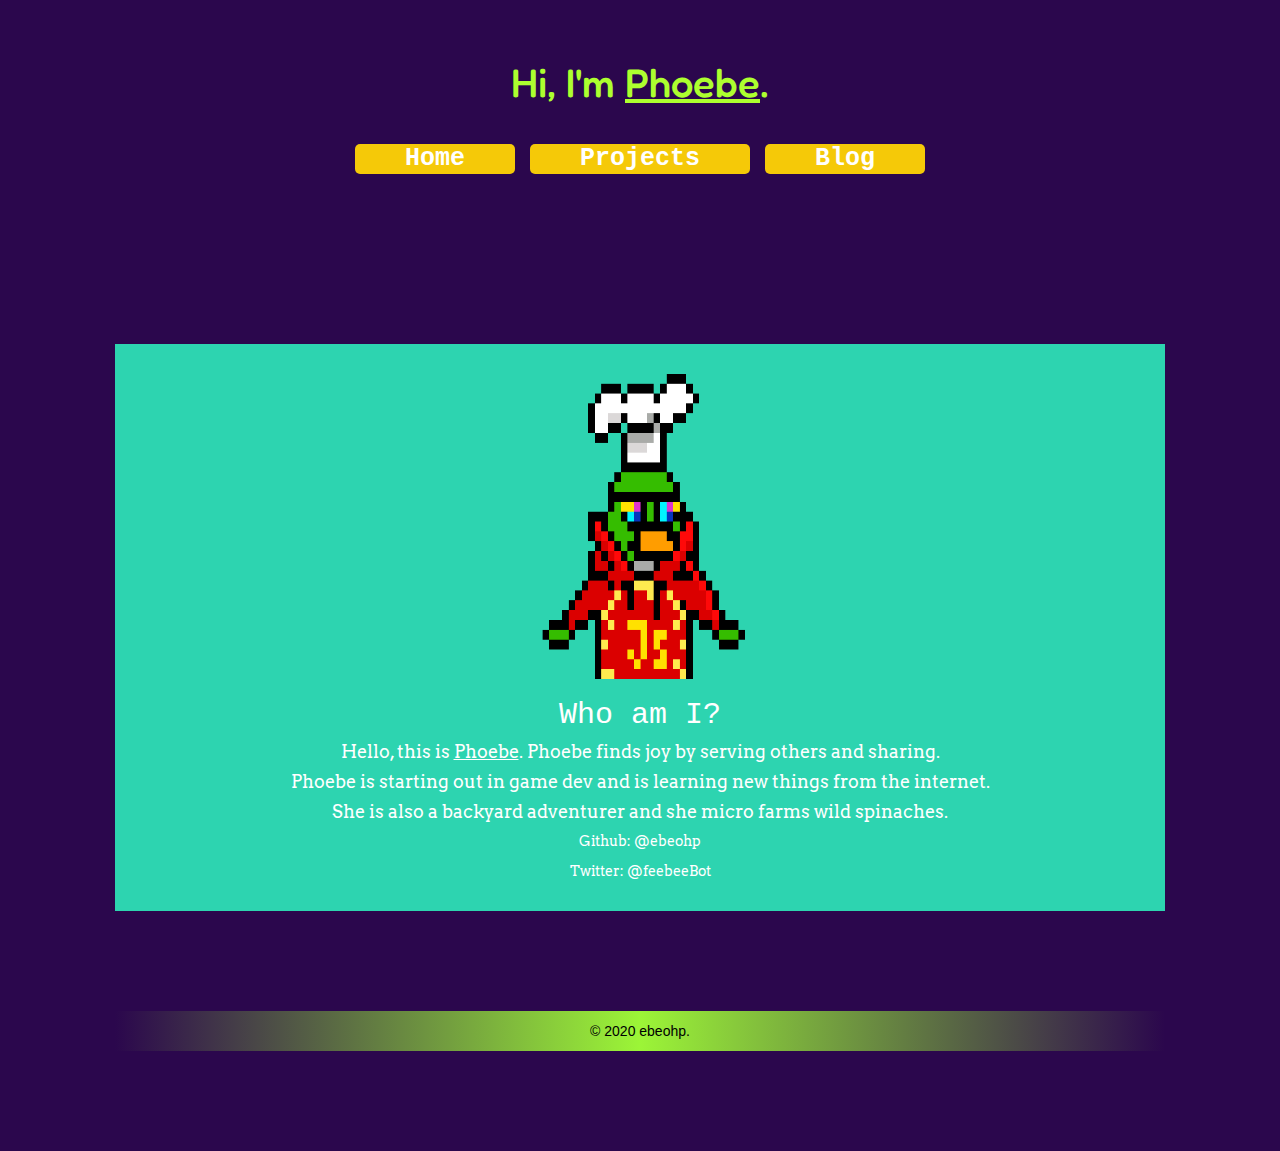
<file: index.html>
<html>
    <link rel="stylesheet" href="https://maxcdn.bootstrapcdn.com/bootstrap/3.3.7/css/bootstrap.min.css" integrity="sha384-BVYiiSIFeK1dGmJRAkycuHAHRg32OmUcww7on3RYdg4Va+PmSTsz/K68vbdEjh4u" crossorigin="anonymous"/>
    <div class= "container-fluid">
        <link href="https://fonts.googleapis.com/css?family=Fredoka One" rel="stylesheet" type="text/css">
        <link href="https://fonts.googleapis.com/css?family=Arvo" rel="stylesheet" type="text/css">
        <head>
            <title>Phoebe's site</title>
            <link rel= "stylesheet" type="text/css" href="style.css"/>
        </head>
            <body>
                <div id = "container">
                    <div id = "header">
                        <h1>Hi, I'm <u>Phoebe</u>.</h1>
                    </div> 
         
                    <div id = "content">
                    
                        <div id = "nav text-center">
                            <h2>
                                <nav>
                                    <ul>
                                        <li><a href= "index.html">Home</a></li>
                                        <li><a href= "projects.html">Projects</a></li>
                                        <li><a href= "blog.html">Blog</a></li>
                                    </ul>
                          
                                </nav>
                            </h2>
                       
                        </div>
                        <div id  = "main">
                            <div class="intro">
                                <img src = "images/New Piskel (1).gif">
                                <h2>Who am I?</h2>
                                <h4>Hello, this is <u>Phoebe</u>. Phoebe finds joy by serving others and sharing.</h4>
                                <h4>Phoebe is starting out in game dev and is learning new things from the internet.</h4>
                                <h4>She is also a backyard adventurer and she micro farms wild spinaches. </h4>
                           
                                <p>Github: @ebeohp</p>
                                <p>Twitter: @feebeeBot</p>
                            </div>

                            

                        </div>
                    
                        <div id = "footer"> 
                            &copy 2020 ebeohp.
                        </div>
                 

                </div>
        
            </body>
    </div>
</html>
</file>
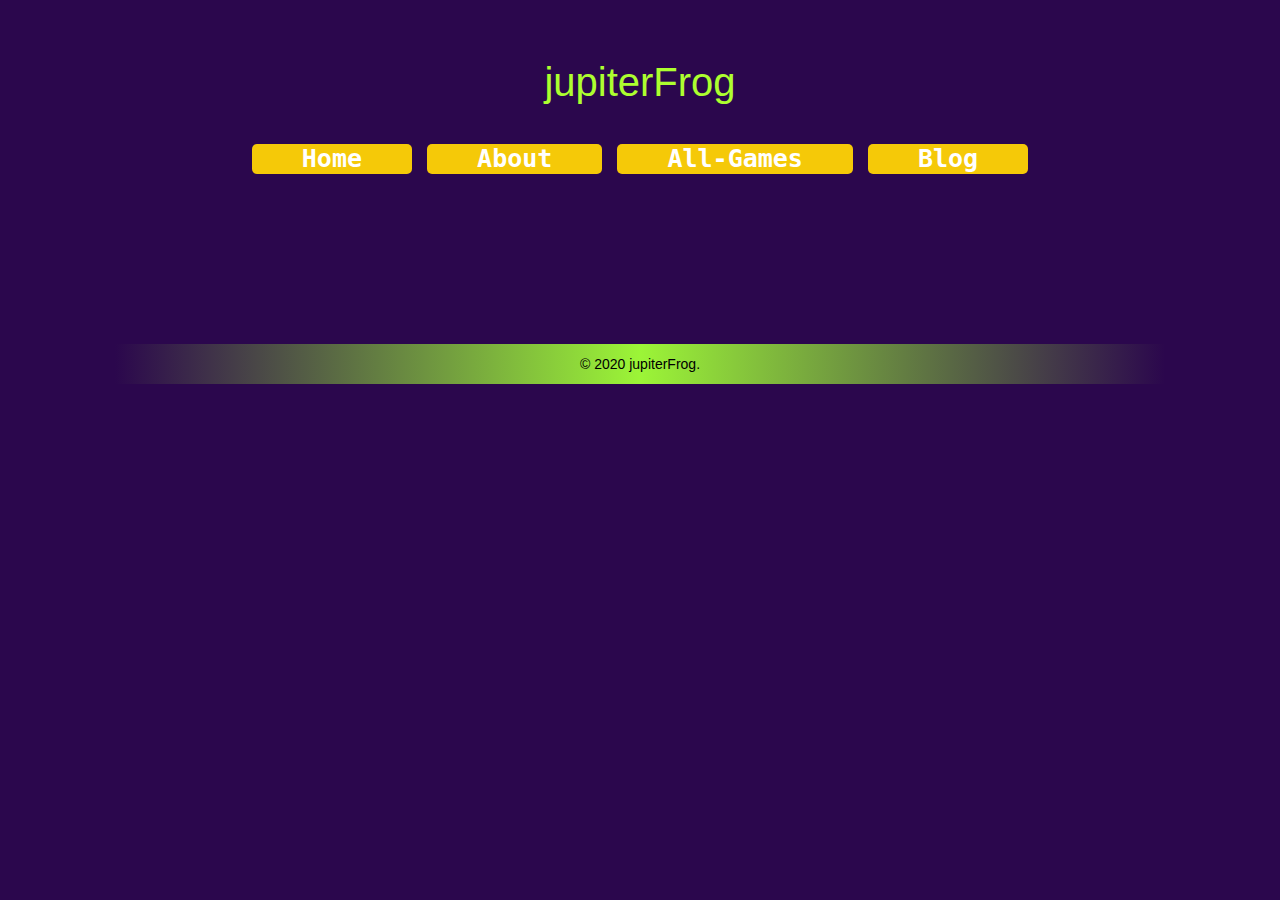
<file: about.html>
<html>
    <link rel="stylesheet" href="https://maxcdn.bootstrapcdn.com/bootstrap/3.3.7/css/bootstrap.min.css" integrity="sha384-BVYiiSIFeK1dGmJRAkycuHAHRg32OmUcww7on3RYdg4Va+PmSTsz/K68vbdEjh4u" crossorigin="anonymous"/>
    <div class= "container-fluid">
    <head>
        <title>About</title>
        <link rel= "stylesheet" type="text/css" href="style.css"/>
    </head>
        <body>
            <div id = "container">
                <div id = "header">
                    <h1>jupiterFrog</h1>
                </div>
                <div id = "content">
                    <div id = "nav">
                        <h2>
                            <nav>
                                <ul>
                                    <li><a href= "index.html">Home</a></li>
                                    <li><a href= "about.html">About</a></li>
                                    <li><a href= "allGames.html">All-Games</a></li>
                                    <li><a href= "blog.html">Blog</a></li>
                                </ul>
                            </nav>
                            
                        </h2>
                        
                    </div>
                    <div id  = main>
                        <main></main>
                    </div>
                    
               
                <div id = "footer"> 
                    &copy 2020 jupiterFrog.
                </div>

            </div>
        
        </body>
        </div>
</html>
</file>
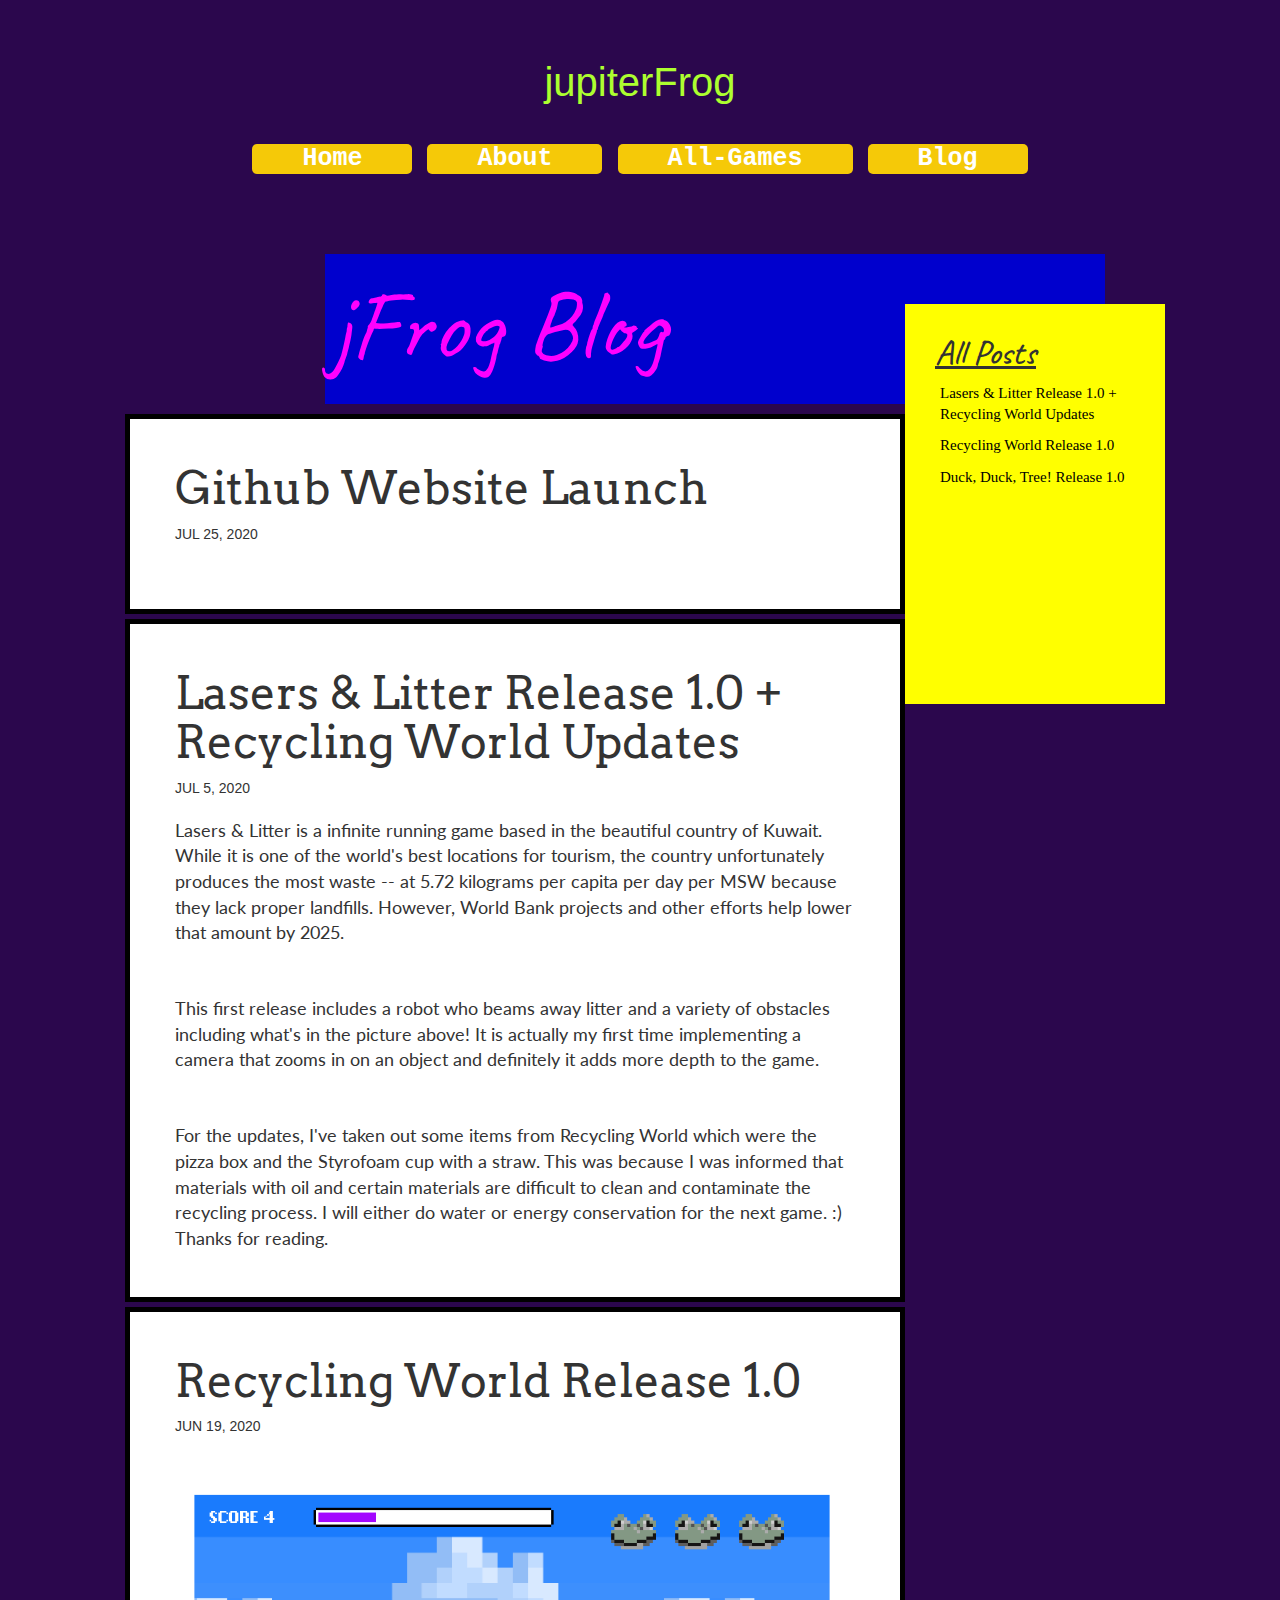
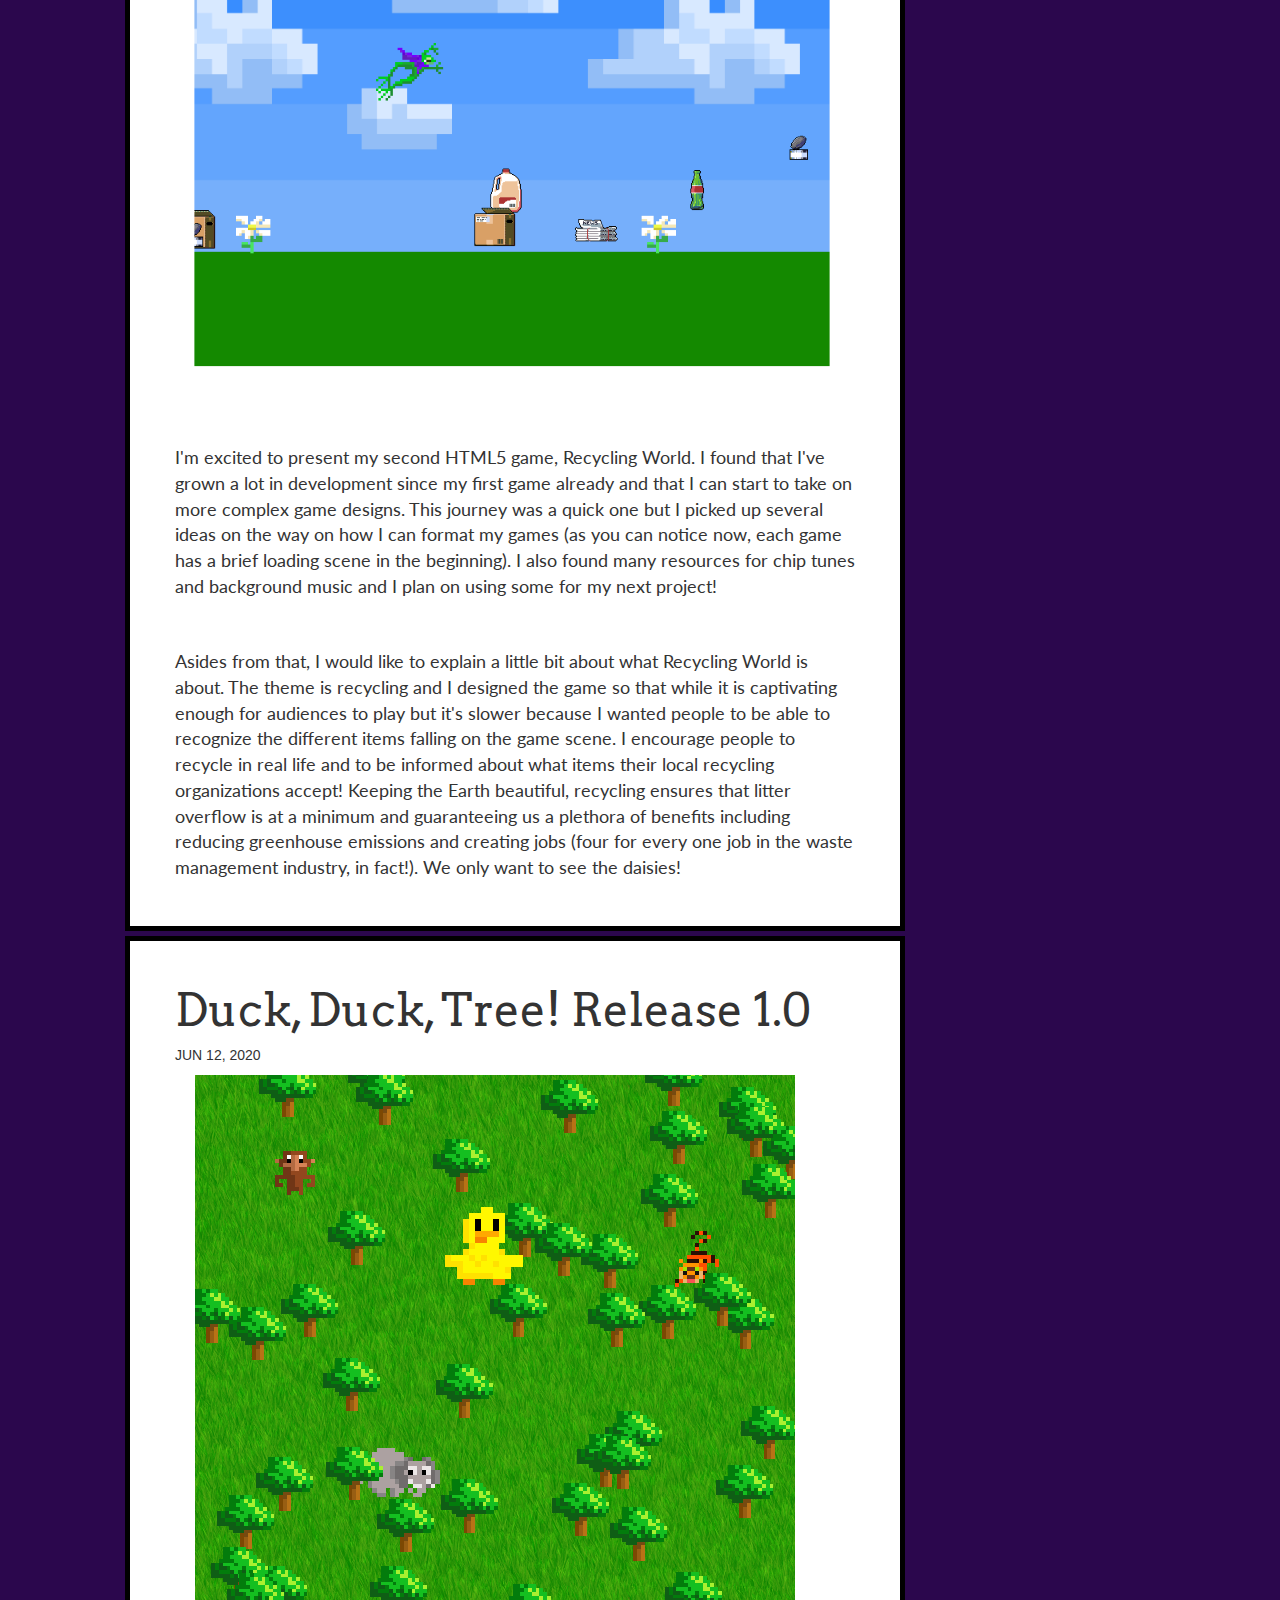
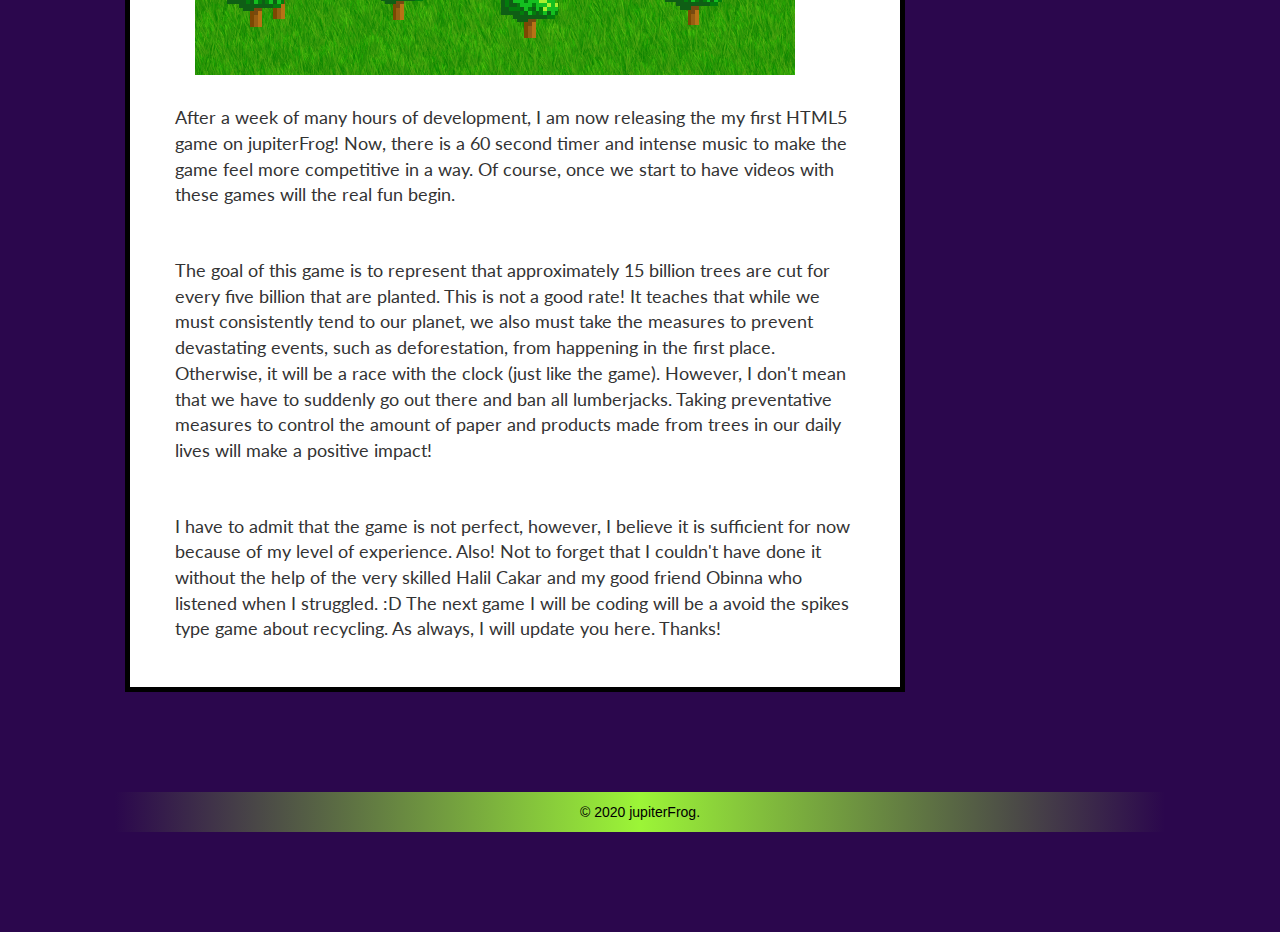
<file: blog.html>
<html>
    <link rel="stylesheet" href="https://maxcdn.bootstrapcdn.com/bootstrap/3.3.7/css/bootstrap.min.css" integrity="sha384-BVYiiSIFeK1dGmJRAkycuHAHRg32OmUcww7on3RYdg4Va+PmSTsz/K68vbdEjh4u" crossorigin="anonymous"/>
    <div class= "container-fluid">
    <link href="https://fonts.googleapis.com/css?family=Caveat" rel="stylesheet" type="text/css">
    <link href="https://fonts.googleapis.com/css?family=Arvo" rel="stylesheet" type="text/css">
    <link href="https://fonts.googleapis.com/css?family=Lato" rel="stylesheet" type="text/css">
    <head>
        <title>jFrog Blog</title>
        <link rel= "stylesheet" type="text/css" href="style.css"/>
    </head>

    <body>
         <div id = "container">
                <div id = "header">
                    <h1>jupiterFrog</h1>
                </div>
                <div id = "content">
                    <div id = "nav">
                        <h2>
                            <nav>
                                <ul>
                                    <li><a href= "index.html">Home</a></li>
                                    <li><a href= "about.html">About</a></li>
                                    <li><a href= "allGames.html">All-Games</a></li>
                                    <li><a href= "blog.html">Blog</a></li>
                                </ul>
                            </nav>
                            
                        </h2>
                        
                    </div>
                    
                    <div class= "sidenav">
                        <h3><u>All Posts</u></h3>
                        <a href="#blog3">Lasers & Litter Release 1.0 + Recycling World Updates</a>
                        <a href="#blog2">Recycling World Release 1.0</a>
                        <a href="#blog1">Duck, Duck, Tree! Release 1.0</a>
                    </div>
                    <div id  = "wrapper" class= "main">
                        
                        
                        
                        <div id="article-header">
                            
                            jFrog Blog
                        </div>
                        <article id= "article-content">
                            <div class= "post" id="blog4">
                                <h2>Github Website Launch</h2>
                                <time datetime="7-25-20">JUL 25, 2020</time>
                                <p>

                                </p>
                            </div>
                        </article>
                        <article id= "article-content"> 
                                <div class= "post" id="blog3">
                                    <h2>Lasers & Litter Release 1.0 + Recycling World Updates</h2>
                                    <time datetime="7-5-2020">JUL 5, 2020</time>
                                    <p> Lasers & Litter is a infinite running game based in the beautiful country 
                                        of Kuwait. While it is one of the world's best locations for tourism, the 
                                        country unfortunately produces the most waste -- at 5.72 kilograms per capita
                                         per day per MSW because they lack proper landfills. However,
                                         World Bank projects and other efforts help lower that amount by 2025. 
                                    </p>
                                     <p>
                                        This first release includes a robot who beams away litter and a 
                                        variety of obstacles including what's in the picture above! It is actually 
                                        my first time implementing a camera that zooms in on an object and definitely 
                                        it adds more depth to the game. 
                                    </p>
                                    <p>
                                        For the updates, I've taken out some items from Recycling World which were 
                                        the pizza box and the Styrofoam cup with a straw. This was because I was 
                                        informed that materials with oil and certain materials are difficult to 
                                        clean and contaminate the recycling process. I will either 
                                        do water or energy conservation for the next game. :) Thanks for reading.
                                    </p>
                                </div>
                            </article>
                        <article id= "article-content"> 
                            <div class= "post" id="blog2">
                                <h2>Recycling World Release 1.0</h2>
                                <time datetime="6-19-2020">JUN 19, 2020</time>
                                <img src= "images/blog2pic.png" class= "blog2-img">
                                <p>I'm excited to present my second HTML5 game, Recycling World. I found that I've grown a lot in development since my first game already and that I can start to take on more complex game designs.
                                   This journey was a quick one but I picked up several ideas on the way on how I can format my games 
                                   (as you can notice now, each game has a brief loading scene in the beginning). 
                                   I also found many resources for chip tunes and background music and I plan 
                                   on using some for my next project!
                                </p>
                                <p>
                                    Asides from that, I would like to explain a little bit about what Recycling World is about. 
                                    The theme is recycling and I designed the game so that while it is captivating enough for audiences 
                                    to play but it's slower because I wanted people to be able to recognize the different items falling 
                                    on the game scene. I encourage people to recycle in real life and to be informed about what items their local
                                     recycling organizations accept! Keeping the Earth beautiful, recycling ensures that litter overflow is at a minimum and guaranteeing 
                                     us a plethora of benefits including reducing greenhouse emissions and creating jobs (four for every one job in the waste management industry, 
                                     in fact!). We only want to see the daisies!
                                </p>

                            </div>
                        </article>
                        <article id= "article-content"> 
                            <div class= "post" id="blog1">
                                <h2>Duck, Duck, Tree! Release 1.0</h2>
                                <time datetime="6-12-2020">JUN 12, 2020</time>
                                <img src= "images/blog1pic.png" class= "blog1-img">
                                <p>After a week of many hours of development, I am now releasing the my first HTML5 game on jupiterFrog! Now, there is a 60 second timer and intense music to make the game feel more competitive in a way. Of course, once 
                                    we start to have videos with these games will the real fun begin. 
                                </p>
                                <p>
                                    The goal of this game is to represent that approximately
                                     15 billion trees are cut for every five billion that are planted. 
                                     This is not a good rate! It teaches that while we must 
                                     consistently tend to our planet, we also must take 
                                     the measures to prevent devastating events, such as
                                      deforestation, from happening in the first place. Otherwise, it 
                                      will be a race with the clock (just like the game). However, 
                                      I don't mean that we have to suddenly go out there and ban all 
                                      lumberjacks. Taking preventative measures to control the amount of 
                                      paper and products made from trees in our daily lives will make a 
                                      positive impact!
                                </p>
                                <p>I have to admit that the game is not perfect, however, I believe it is 
                                    sufficient for now because of my level of experience. Also! Not to 
                                    forget that I couldn't have done it without the help of the very skilled
                                     Halil Cakar and my good friend Obinna who listened when I struggled. :D 
                                     The next game I will be coding will be a avoid the spikes type game about 
                                     recycling. As always, I will update you here. Thanks! </p>
                            </div>
                        </article>
                        
                    </div>
                    
               
                <div id = "footer"> 
                    &copy 2020 jupiterFrog.
                </div>

           </div>
        
        </body>
        </div>
</html>
</file>
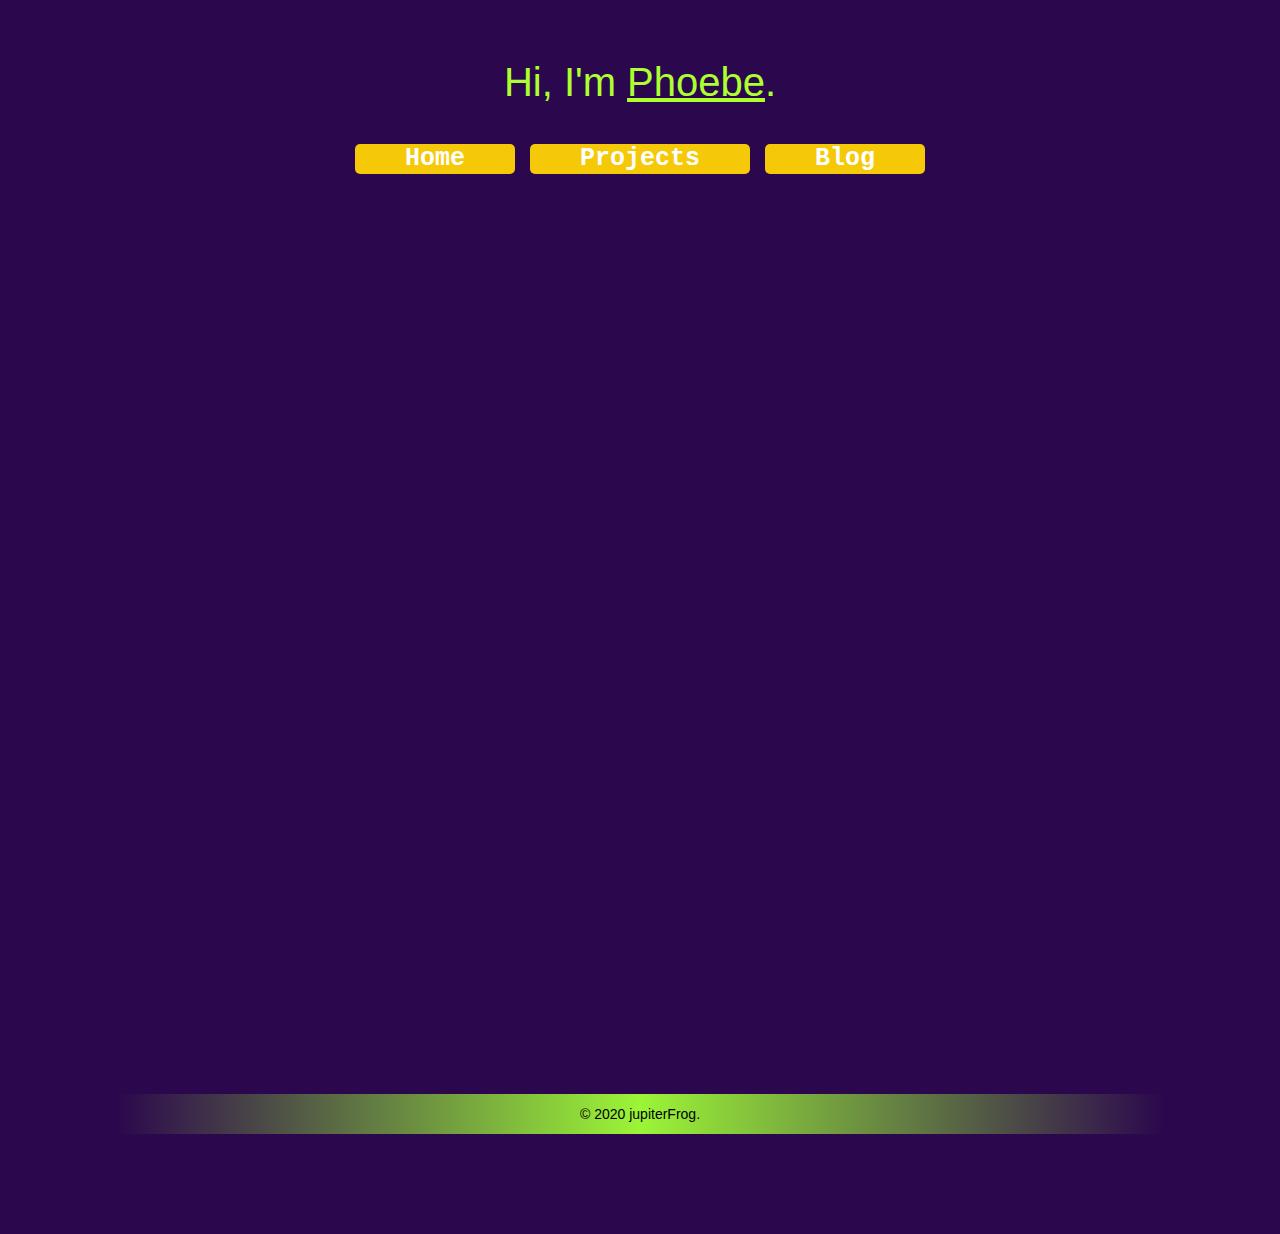
<file: DuckTree.html>
<html>
    <link rel="stylesheet" href="https://maxcdn.bootstrapcdn.com/bootstrap/3.3.7/css/bootstrap.min.css" integrity="sha384-BVYiiSIFeK1dGmJRAkycuHAHRg32OmUcww7on3RYdg4Va+PmSTsz/K68vbdEjh4u" crossorigin="anonymous"/>
    <div class= "container-fluid">
    
        <link href="https://fonts.googleapis.com/css?family=Do Hyeon" rel="stylesheet" type="text/css">
        <head>
            <title>Phoebe's site</title>
            <link rel= "stylesheet" type="text/css" href="style.css"/>
        </head>
            <body>
                <div id = "container">
                    <div id = "header">
                        <h1>Hi, I'm <u>Phoebe</u>.</h1>
                    </div> 
         
                    <div id = "content">
                    
                        <div id = "nav text-center">
                            <h2>
                                <nav>
                                    <ul>
                                        <li><a href= "index.html">Home</a></li>
                                        <li><a href= "projects.html">Projects</a></li>
                                        <li><a href= "blog.html">Blog</a></li>
                                    </ul>
                          
                                </nav>
                            </h2>
                       
                        </div>
                        <div id  = "main">
                     
                           <iframe class="DuckTreeGame" src =https://compassionate-babbage-1930bd.netlify.app/></iframe>
                            
                        </div>
                    
               
                    <div id = "footer"> 
                    &copy 2020 jupiterFrog.
                    </div>

                </div>
        
            </body>
    </div>
</html>
</file>
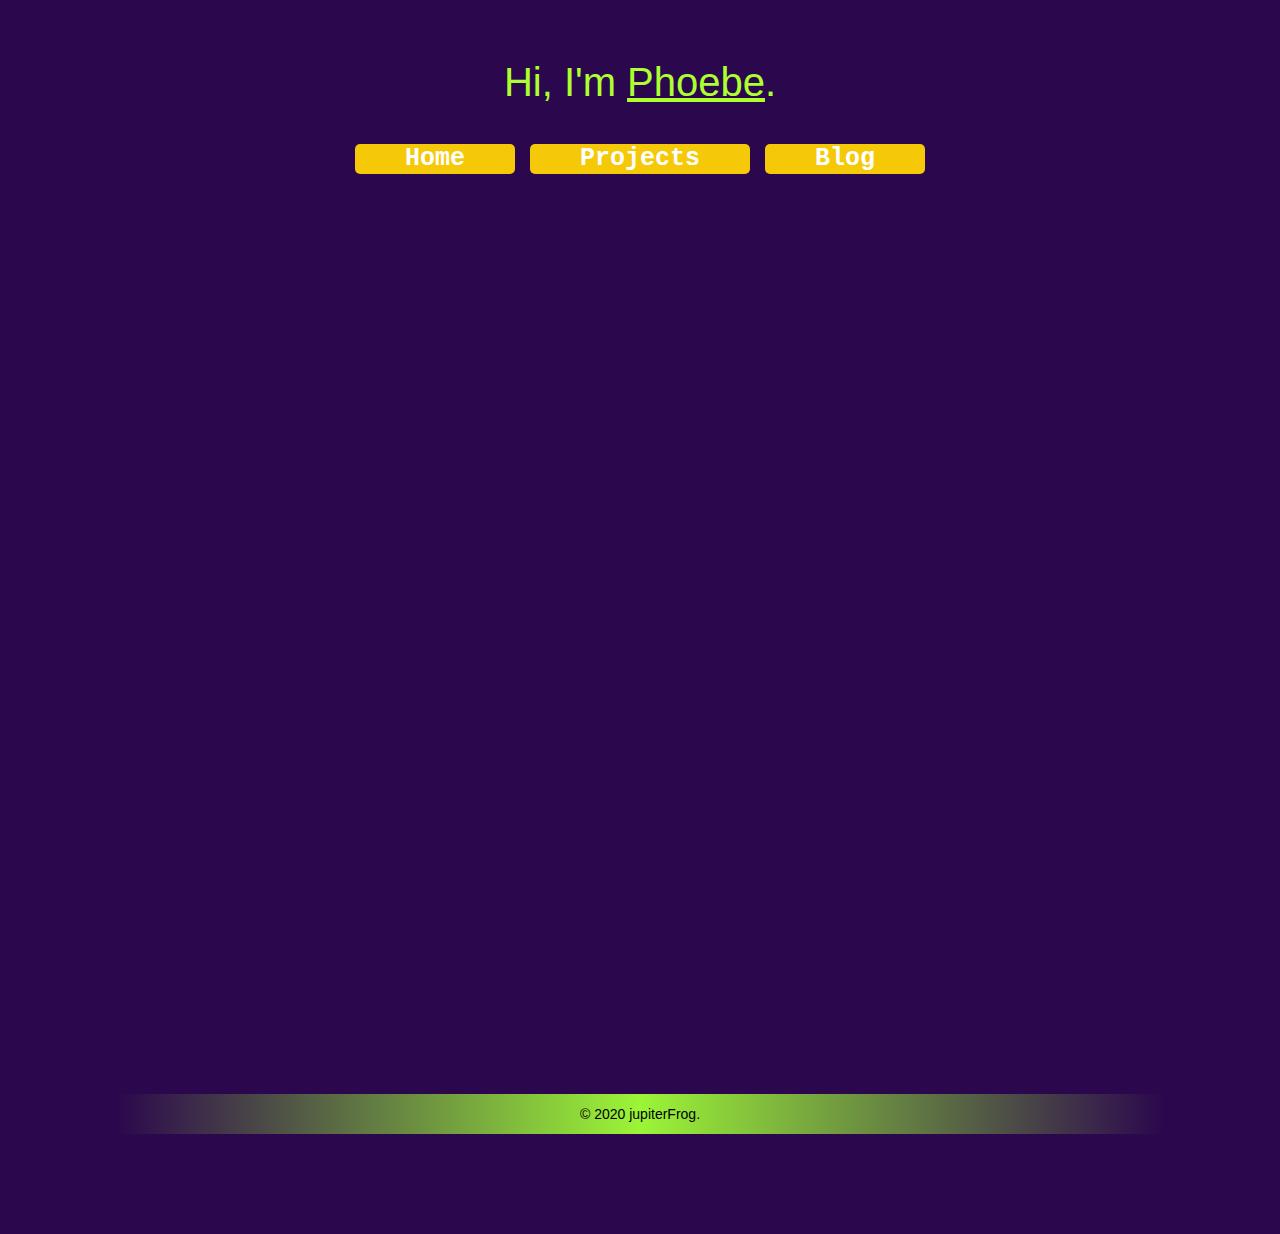
<file: ItsyWater.html>
<html>
    <link rel="stylesheet" href="https://maxcdn.bootstrapcdn.com/bootstrap/3.3.7/css/bootstrap.min.css" integrity="sha384-BVYiiSIFeK1dGmJRAkycuHAHRg32OmUcww7on3RYdg4Va+PmSTsz/K68vbdEjh4u" crossorigin="anonymous"/>
    <div class= "container-fluid">
    
        <link href="https://fonts.googleapis.com/css?family=Do Hyeon" rel="stylesheet" type="text/css">
        <head>
            <title>Phoebe's site</title>
            <link rel= "stylesheet" type="text/css" href="style.css"/>
        </head>
            <body>
                <div id = "container">
                    <div id = "header">
                        <h1>Hi, I'm <u>Phoebe</u>.</h1>
                    </div> 
         
                    <div id = "content">
                    
                        <div id = "nav text-center">
                            <h2>
                                <nav>
                                    <ul>
                                        <li><a href= "index.html">Home</a></li>
                                        <li><a href= "projects.html">Projects</a></li>
                                        <li><a href= "blog.html">Blog</a></li>
                                    </ul>
                          
                                </nav>
                            </h2>
                       
                        </div>
                        <div id  = "main">
                     
                           <iframe class="RecyclWGame" src =https://ecstatic-goldwasser-bb3fdc.netlify.app/></iframe>
                            
                        </div>
                    
               
                    <div id = "footer"> 
                    &copy 2020 jupiterFrog.
                    </div>

                </div>
        
            </body>
    </div>
</file>
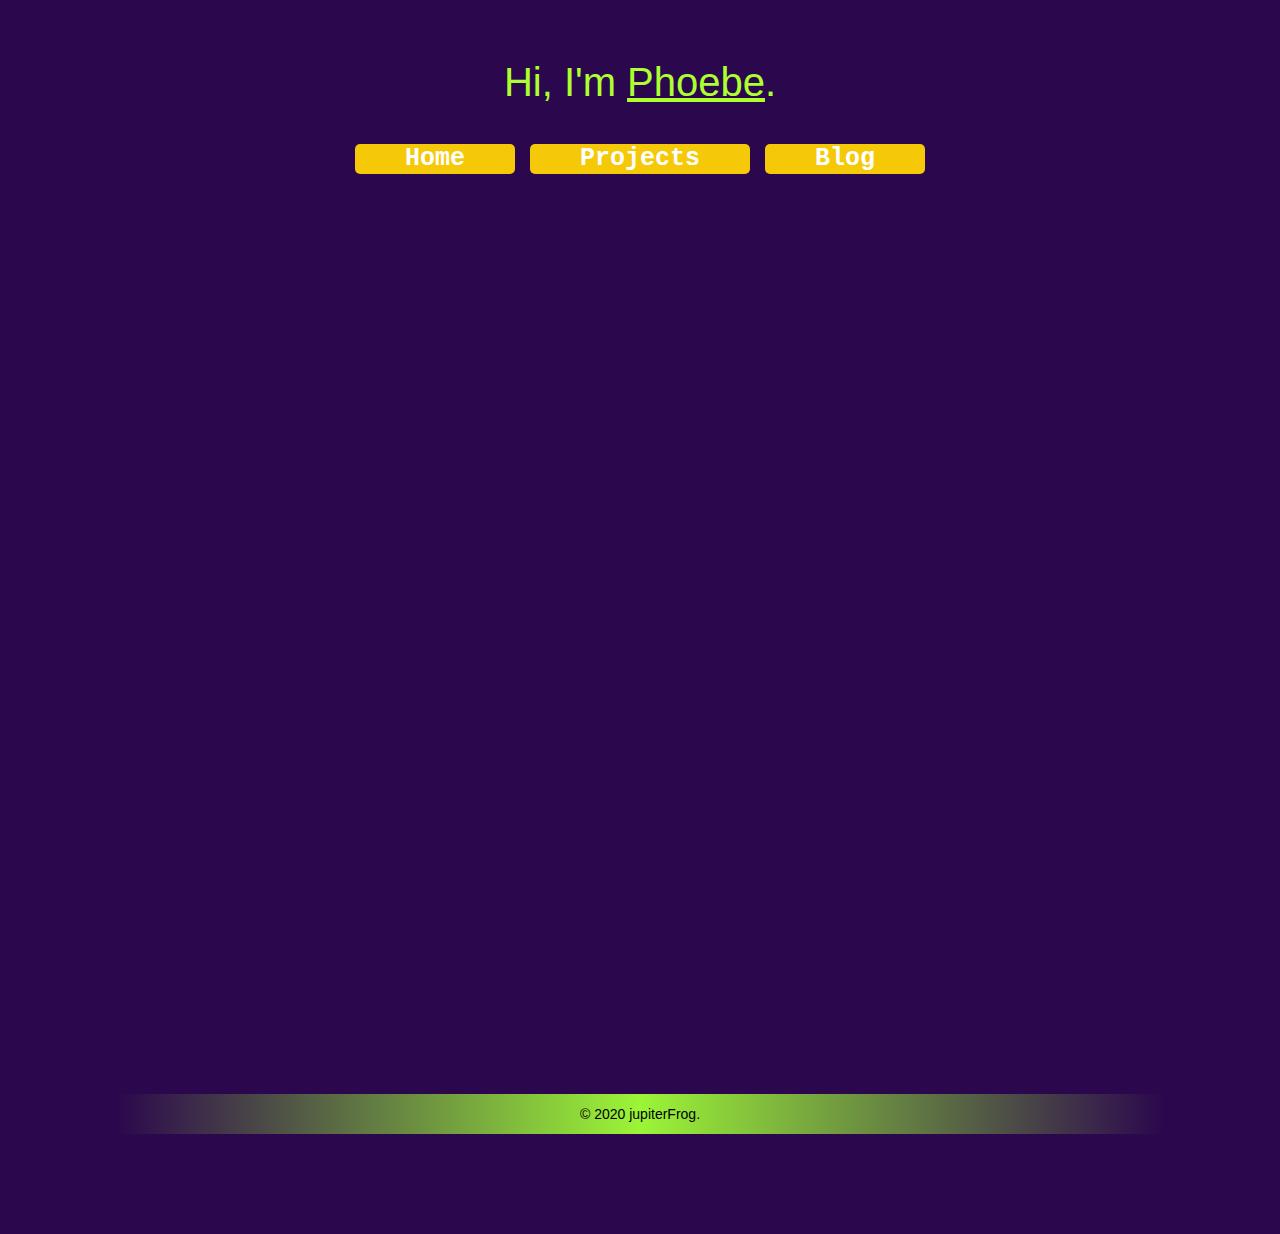
<file: LaserLit.html>
<html>
    <link rel="stylesheet" href="https://maxcdn.bootstrapcdn.com/bootstrap/3.3.7/css/bootstrap.min.css" integrity="sha384-BVYiiSIFeK1dGmJRAkycuHAHRg32OmUcww7on3RYdg4Va+PmSTsz/K68vbdEjh4u" crossorigin="anonymous"/>
    <div class= "container-fluid">
    
        <link href="https://fonts.googleapis.com/css?family=Do Hyeon" rel="stylesheet" type="text/css">
        <head>
            <title>Phoebe's site</title>
            <link rel= "stylesheet" type="text/css" href="style.css"/>
        </head>
            <body>
                <div id = "container">
                    <div id = "header">
                        <h1>Hi, I'm <u>Phoebe</u>.</h1>
                    </div> 
         
                    <div id = "content">
                    
                        <div id = "nav text-center">
                            <h2>
                                <nav>
                                    <ul>
                                        <li><a href= "index.html">Home</a></li>
                                        <li><a href= "projects.html">Projects</a></li>
                                        <li><a href= "blog.html">Blog</a></li>
                                    </ul>
                          
                                </nav>
                            </h2>
                       
                        </div>
                        <div id  = "main">
                     
                           <iframe class="RecyclWGame" src =https://sharp-leavitt-84f683.netlify.app/></iframe>
                            
                        </div>
                    
               
                    <div id = "footer"> 
                    &copy 2020 jupiterFrog.
                    </div>

                </div>
        
            </body>
    </div>
</file>
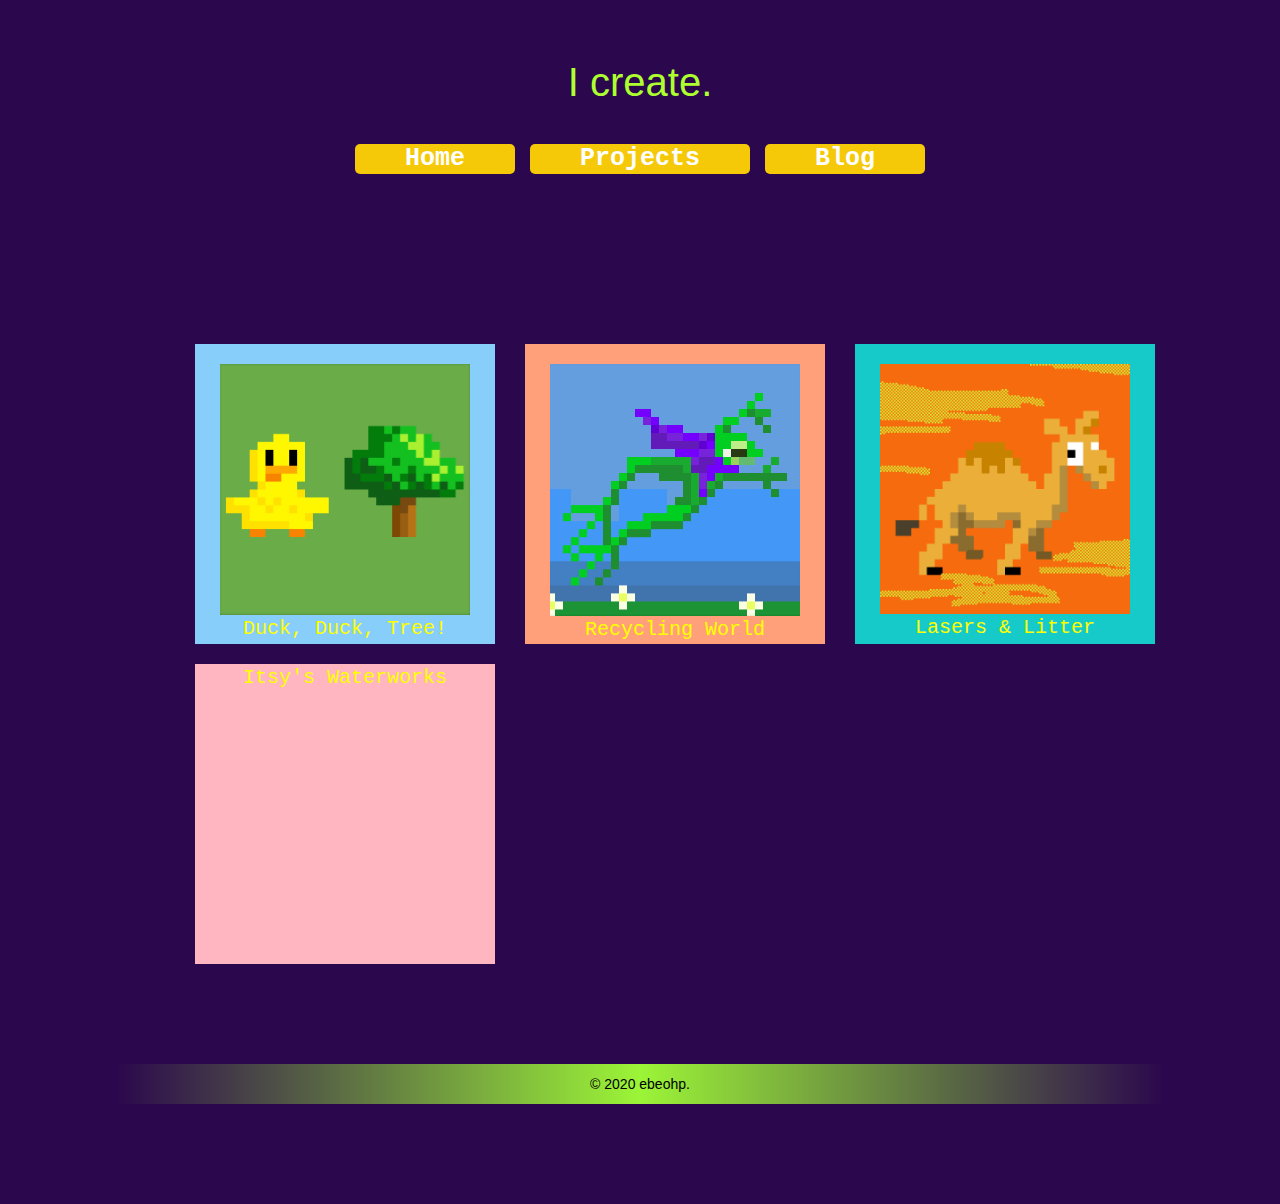
<file: projects.html>
<html>
    <link rel="stylesheet" href="https://maxcdn.bootstrapcdn.com/bootstrap/3.3.7/css/bootstrap.min.css" integrity="sha384-BVYiiSIFeK1dGmJRAkycuHAHRg32OmUcww7on3RYdg4Va+PmSTsz/K68vbdEjh4u" crossorigin="anonymous"/>
    <div class= "container-fluid">
    <head>
        <title>Phoebe's Site</title>
        <link rel= "stylesheet" type="text/css" href="style.css"/>
    </head>
        <body>
            <div id = "container">
                <div id = "header">
                    <h1>I create.</h1>
                </div>
                <div id = "content">
                    <div id = "nav">
                        <h2>
                            <nav>
                                <ul>
                                    <li><a href= "index.html">Home</a></li>
                                    <li><a href= "projects.html">Projects</a></li>
                                    <li><a href= "blog.html">Blog</a></li>
                                </ul>
                            </nav>
                            
                        </h2>
                        
                    </div>
                    <!--eventually have all games move to a subprojects page/have a filter for projects-->
                   <div id  = "main">
                        <div class = "gridOfGames">
                            <div class = "d1">
                                
                                <a href= "DuckTree.html"><img src = "images/ducktree.png"> Duck, Duck, Tree!</a>
                            </div>
                            <div class = "d2">
                                
                                <a href= "RecyclW.html"><img src = "images/frogjump.png">Recycling World</a>
                            </div>
                            <div class = "d3">
                                <!--insert image-->
                                <a href= "LaserLit.html"><img src = "images/camelwalk.png">Lasers & Litter</a>
                                
                            </div>
                            <div class = "d4">
                                <!--insert image-->
                                <a href= "ItsyWater.html">Itsy's Waterworks</a>
                            </div>
                            
                        </div>
                        
                   </div>
                    
               
                <div id = "footer"> 
                    &copy 2020 ebeohp.
                </div>

            </div>
        
        </body>
        </div>
</html>
</file>
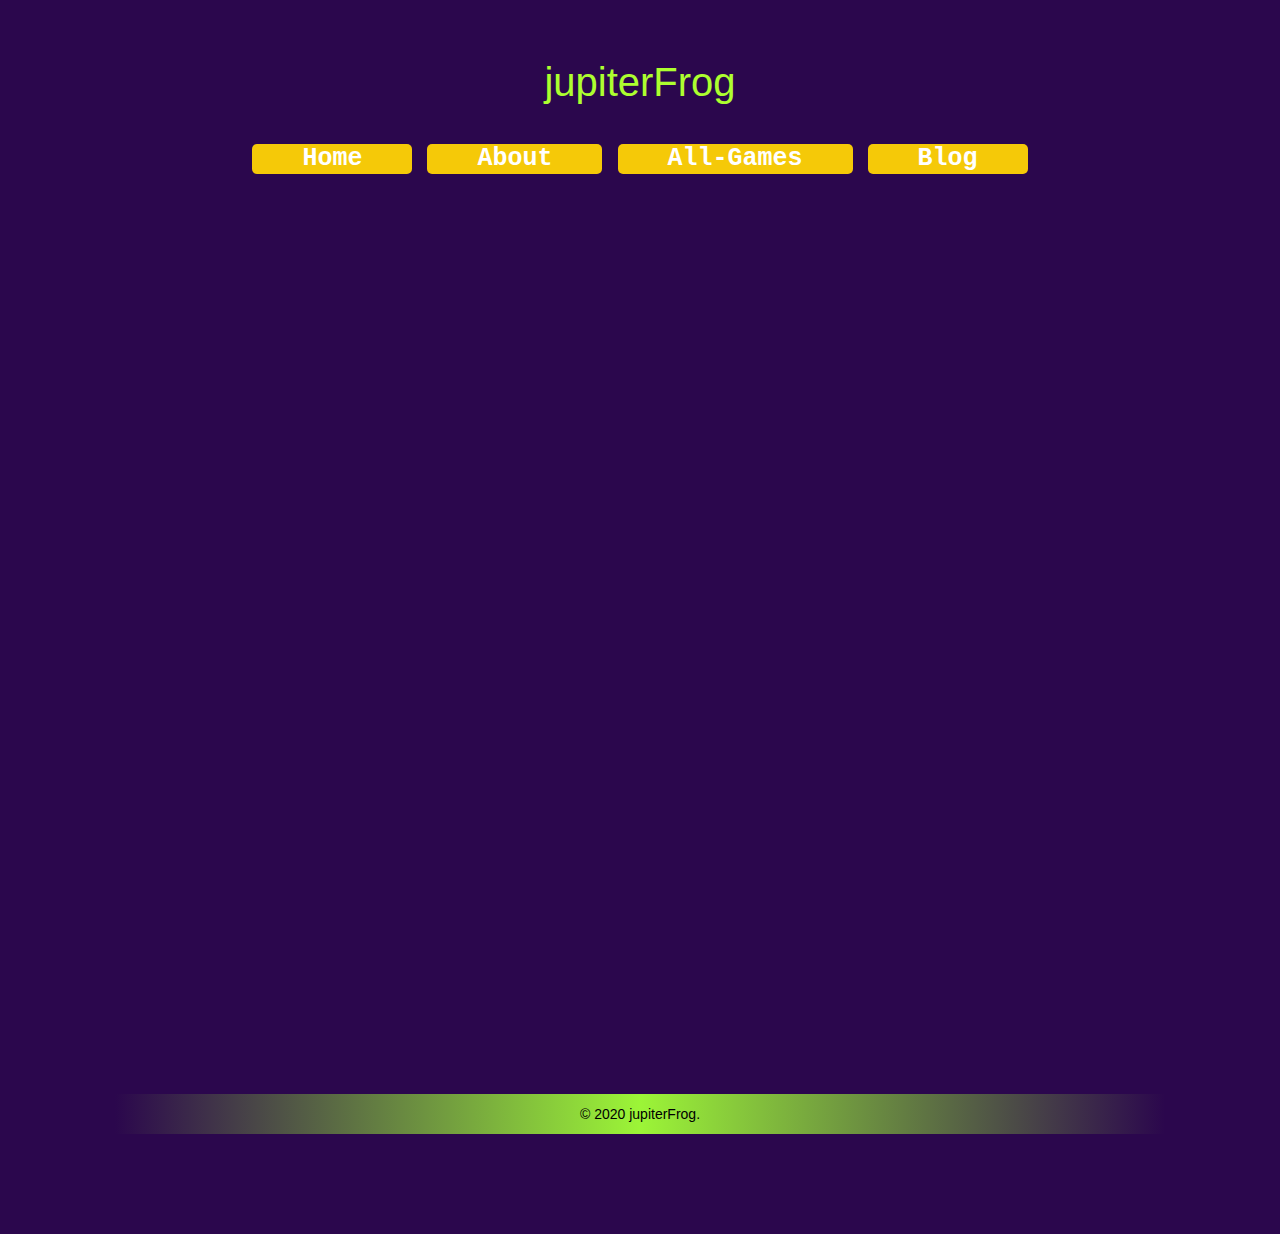
<file: RecyclW.html>
<html>
    <link rel="stylesheet" href="https://maxcdn.bootstrapcdn.com/bootstrap/3.3.7/css/bootstrap.min.css" integrity="sha384-BVYiiSIFeK1dGmJRAkycuHAHRg32OmUcww7on3RYdg4Va+PmSTsz/K68vbdEjh4u" crossorigin="anonymous"/>
    <div class= "container-fluid">
    
        <link href="https://fonts.googleapis.com/css?family=Do Hyeon" rel="stylesheet" type="text/css">
        <head>
            <title>jFrog Home</title>
            <link rel= "stylesheet" type="text/css" href="style.css"/>
        </head>
            <body>
                <div id = "container">
                    <div id = "header">
                        <h1>jupiterFrog</h1>
                    </div>
         
                    <div id = "content">
                    
                        <div id = "nav text-center">
                            <h2>
                                <nav>
                                    <ul>
                                        <li><a href= "index.html">Home</a></li>
                                        <li><a href= "about.html">About</a></li>
                                        <li><a href= "allGames.html">All-Games</a></li>
                                        <li><a href= "blog.html">Blog</a></li>
                                    </ul>
                          
                                </nav>
                            </h2>
                       
                        </div>
                        <div id  = "main">
                     
                           <iframe class="RecyclWGame" src =https://cranky-pike-2b8624.netlify.app/></iframe>
                            
                        </div>
                    
               
                    <div id = "footer"> 
                    &copy 2020 jupiterFrog.
                    </div>

                </div>
        
            </body>
    </div>
</file>
<file: style.css>
*{
    margin: 0;
    padding: 0;
}

h1{
    font-size: 40px;
}
h2{
    font-family: monospace, sans-serif;
}
nav{
    width: 100%;
    height: 100px;
}
body{
    background-color: #2B074D;
    
}
#header{
    color: greenyellow;
    text-align: center;
    padding: 40px 0 10px 0;
    font-family: "Fredoka One", sans-serif;
}
#main{
    color: white;
    margin: 100px;
    font-family: Arvo, "sans-serif";
    text-align: center;
}
#footer{
    background: linear-gradient(90deg,#2B074D, rgb(156, 245, 55), #2B074D);
    color: black;
    padding: 10px 0;
    margin: 100px;
    text-align: center;
    float: down;
}
nav ul{
    text-align: center;
    font-size: 25px;
    font-weight: 800;
}
nav ul li{
   list-style: none;
   display: inline-block;
   border-radius: 5px;
   line-height: 30px;
   background-color: rgb(245, 201, 8);
  
}
nav ul li:hover{
    animation-name: tabhover;
    animation-duration: 1s;
    animation-fill-mode: forwards;
}
@keyframes tabhover{
    100%{
        background-color: rgb(255, 115, 0);
    }
}

nav ul li a{
    display: block;
    text-decoration: none;
    font-family: monospace;
    color: white;
    padding: 0 50px;
}
nav ul li a:hover{
    color: white;
    text-decoration: none;
}
.intro{
    background-color: rgb(45, 212, 176);
    padding: 20px 50px;
}
.intro img{
    width: 22%;
    height: 35%;
}

/*Blog page*/

.sidenav {
    height: 400px; /* Full-height: remove this if you want "auto" height */
    width: 260px; /* Set the width of the sidebar */
     /* Fixed Sidebar (stay in place on scroll) */
    float: right;
    background-color: yellow; /* Black */
    overflow-x: hidden; /* Disable horizontal scroll */
    padding: 10px 0;
    margin: 50px 100px;
  }
  
  /* The navigation menu links */
  .sidenav h3{
      font-family: 'Caveat', sans-serif;
      font-size: 35px;
      padding: 0 0 0 30px;
  }
  .sidenav a {
    padding: 0px 8px 10px 35px;
    text-decoration: none;
    font-family: 'Times New Roman',sans-serif;
    font-size: 15px;
    color: black;
    display: block;
  }
  
  /* When you mouse over the navigation links, change their color */
  .sidenav a:hover {
    color: #8400ff;
    transform: scale(1.1);
  }
  
  /* Style page content */
  .main {
    margin-left: 160px; /* Same as the width of the sidebar */
    padding: 0px 10px;
  }
  
  /* On smaller screens, where height is less than 450px, change the style of the sidebar (less padding and a smaller font size) */
  @media screen and (max-height: 450px) {
    .sidenav {padding-top: 15px;}
    .sidenav a {font-size: 18px;}
  }

#article-content{
    background-color: white;
    font-size: 14px;
    padding: 0px ;
}
#wrapper{
    width: 800px;
    margin-left: 100px;
    margin-right: 500px;
}
#article-header{
    background-color: mediumblue;
    color: magenta;
    font-size: 100px;
    font-family: Caveat, sans-serif;
    font-weight: 80px;
    margin-left: 200px;
    padding: 0px 0 150px 5px;
    height: 0px;
    width: 100%;
    margin-bottom: 10px;
}
.header-img{
    width: 20%;
    height:20%;
    padding: 0 10px;
}

.post{
    background-color: white;
    padding: 5px;
    border: 5px solid black;
    margin-bottom: 5px;
}
.post h2{
    font-family: 'Arvo', Times, serif;
    padding: 20px 0 0 40px;
    font-size: 45px;
}
.post time{
    padding: 0 40px;
}
.post p{
    font-family: 'Lato', sans-serif;
    margin-bottom: 10px;
    font-size: 18px;
    padding: 20px 40px;
}
.post p:last-child{
    margin-bottom: 20px;
}
.blog1-img{
    padding: 10px 60px;
    
}
.blog2-img{
    transform: scale(.8);
    position: relative;
    right: 20px;
}

/*Projects page*/
.gridOfGames{
    font-size: 20px;
    width: 960px;
    color: yellow;
    font-family: Roboto, monospace;
    text-align: center;
    margin: 80px;
    
    display: grid;
    grid-template-columns: 300px 300px 300px;
    grid-template-rows: 300px 300px;
    grid-gap: 20px 30px;
}
.gridOfGames img{
    width: 250px; 
    margin: 20px 0 0 0;
}
.gridOfGames :any-link{
    text-decoration: none;
    color: yellow;
}
.gridOfGames :hover{
    color: black;
}

.d1{background:LightSkyBlue;}
.d2{background:LightSalmon;}
.d3{background:rgb(23, 202, 202);}
.d4{background:LightPink;}

/*Game stuff below*/
.DuckTreeGame{
    border: none;
    width: 650px;
    height: 650px;
}
.RecyclWGame{
    border: none;
    width: 850px;
    height: 650px;
}
.ItsyGame{
    
}
</file>
